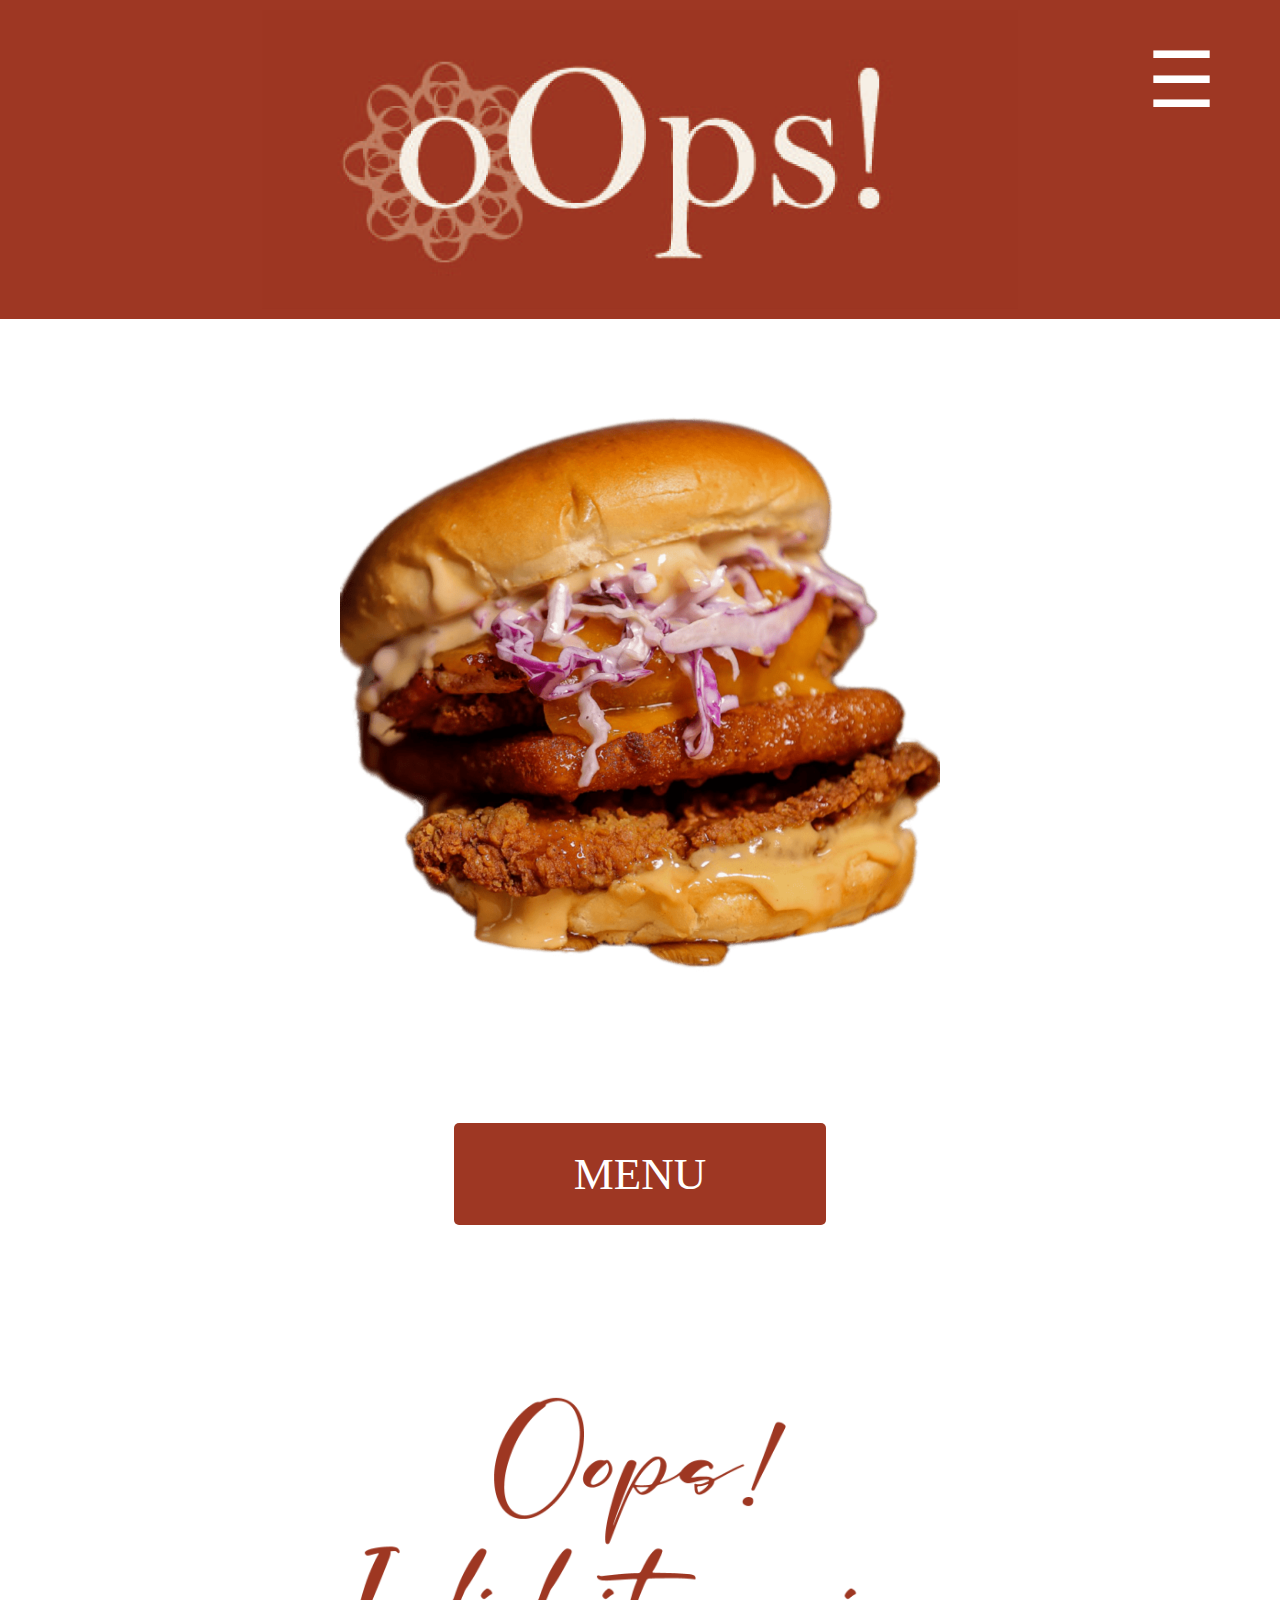
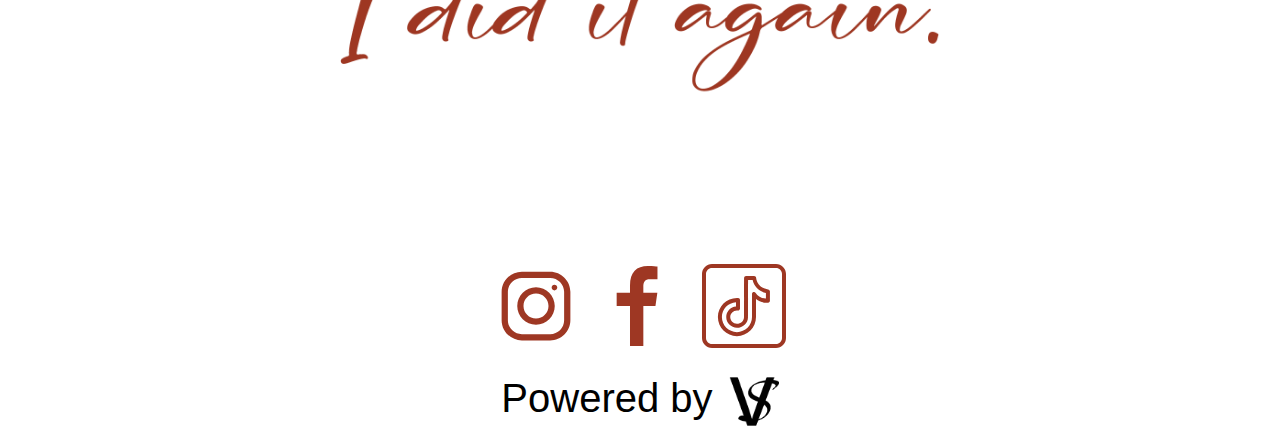
<file: index.html>
<!DOCTYPE html>
<html>
  <head>
    <link rel="stylesheet" href="style.css" />
  </head>
  <body>
    <div class="content">
      <div class="header_logo">
        <img src="images/logo/oops_logo_croped.png" class="logo" />
      </div>
      <br /><br /><br />

      <!-- Image Slider -->
      <div class="slider">
        <img class="slides" src="images/items/Bomba-Chicken.png" />
        <img class="slides" src="images/items/Royal-Beef-Burger.png" />
        <img class="slides" src="images/items/Royal-Chicken-Burger.png" />
      </div>

      <!-- Side Menu Button -->
      <div class="side-menu-button" onclick="toggleSideMenu()">☰</div>

      <!-- Side Menu -->
      <div class="side-menu" id="sideMenu">
        <center>
          <a
            href="javascript:void(0)"
            class="closebtn"
            onclick="closeSideMenu()"
            >×</a
          >
          <a href="index.html">HOME</a>
          <a href="menu.html">MENU</a>
          <a href="about.html">ABOUT US</a>
        </center>
      </div>
      <button class="menu-button"><a href="menu.html">MENU</a></button>

      <img
        src="images/logo/oops_slogan_web.png"
        alt="slogan-image"
        class="slogan-image"
      />
    </div>
    <footer>
      <center>
        <a
          href="https://www.instagram.com/oops.restocafe?igsh=MXNtM2dkODE5M3Z3cw%3D%3D&utm_source=qr"
          target="_blank"
        >
          <svg
            xmlns="http://www.w3.org/2000/svg"
            x="0px"
            y="0px"
            width="100"
            height="100"
            viewBox="0,0,256,256"
          >
            <g
              fill="#9e3723"
              fill-rule="nonzero"
              stroke="none"
              stroke-width="1"
              stroke-linecap="butt"
              stroke-linejoin="miter"
              stroke-miterlimit="10"
              stroke-dasharray=""
              stroke-dashoffset="0"
              font-family="none"
              font-weight="none"
              font-size="none"
              text-anchor="none"
              style="mix-blend-mode: normal"
            >
              <g transform="scale(8,8)">
                <path
                  d="M11.46875,5c-3.55078,0 -6.46875,2.91406 -6.46875,6.46875v9.0625c0,3.55078 2.91406,6.46875 6.46875,6.46875h9.0625c3.55078,0 6.46875,-2.91406 6.46875,-6.46875v-9.0625c0,-3.55078 -2.91406,-6.46875 -6.46875,-6.46875zM11.46875,7h9.0625c2.47266,0 4.46875,1.99609 4.46875,4.46875v9.0625c0,2.47266 -1.99609,4.46875 -4.46875,4.46875h-9.0625c-2.47266,0 -4.46875,-1.99609 -4.46875,-4.46875v-9.0625c0,-2.47266 1.99609,-4.46875 4.46875,-4.46875zM21.90625,9.1875c-0.50391,0 -0.90625,0.40234 -0.90625,0.90625c0,0.50391 0.40234,0.90625 0.90625,0.90625c0.50391,0 0.90625,-0.40234 0.90625,-0.90625c0,-0.50391 -0.40234,-0.90625 -0.90625,-0.90625zM16,10c-3.30078,0 -6,2.69922 -6,6c0,3.30078 2.69922,6 6,6c3.30078,0 6,-2.69922 6,-6c0,-3.30078 -2.69922,-6 -6,-6zM16,12c2.22266,0 4,1.77734 4,4c0,2.22266 -1.77734,4 -4,4c-2.22266,0 -4,-1.77734 -4,-4c0,-2.22266 1.77734,-4 4,-4z"
                ></path>
              </g>
            </g></svg
        ></a>

        <a
          href="https://www.facebook.com/share/kappNEr9CasqV6Mh/?mibextid=LQQJ4d"
          target="_blank"
        >
          <svg
            xmlns="http://www.w3.org/2000/svg"
            x="0px"
            y="0px"
            width="100"
            height="100"
            viewBox="0,0,256,256"
          >
            <g
              fill="#9e3723"
              fill-rule="nonzero"
              stroke="none"
              stroke-width="1"
              stroke-linecap="butt"
              stroke-linejoin="miter"
              stroke-miterlimit="10"
              stroke-dasharray=""
              stroke-dashoffset="0"
              font-family="none"
              font-weight="none"
              font-size="none"
              text-anchor="none"
              style="mix-blend-mode: normal"
            >
              <g transform="scale(8.53333,8.53333)">
                <path
                  d="M12,27v-12h-4v-4h4v-2.148c0,-4.067 1.981,-5.852 5.361,-5.852c1.619,0 2.475,0.12 2.88,0.175v3.825h-2.305c-1.435,0 -1.936,0.757 -1.936,2.291v1.709h4.205l-0.571,4h-3.634v12z"
                ></path>
              </g>
            </g></svg
        ></a>

        <a
          href="https://www.instagram.com/oops.restocafe?igsh=MXNtM2dkODE5M3Z3cw%3D%3D&utm_source=qr"
          target="_blank"
        >
          <svg
            xmlns="http://www.w3.org/2000/svg"
            x="0px"
            y="0px"
            width="100"
            height="100"
            viewBox="0,0,256,256"
          >
            <g
              fill="#9e3723"
              fill-rule="nonzero"
              stroke="none"
              stroke-width="1"
              stroke-linecap="butt"
              stroke-linejoin="miter"
              stroke-miterlimit="10"
              stroke-dasharray=""
              stroke-dashoffset="0"
              font-family="none"
              font-weight="none"
              font-size="none"
              text-anchor="none"
              style="mix-blend-mode: normal"
            >
              <g transform="scale(5.12,5.12)">
                <path
                  d="M9,4c-2.75042,0 -5,2.24958 -5,5v32c0,2.75042 2.24958,5 5,5h32c2.75042,0 5,-2.24958 5,-5v-32c0,-2.75042 -2.24958,-5 -5,-5zM9,6h32c1.67158,0 3,1.32842 3,3v32c0,1.67158 -1.32842,3 -3,3h-32c-1.67158,0 -3,-1.32842 -3,-3v-32c0,-1.67158 1.32842,-3 3,-3zM26.04297,10c-0.5515,0.00005 -0.99887,0.44655 -1,0.99805c0,0 -0.01098,4.87522 -0.02148,9.76172c-0.0053,2.44325 -0.01168,4.88902 -0.01562,6.73047c-0.00394,1.84145 -0.00586,3.0066 -0.00586,3.10352c0,1.81526 -1.64858,3.29883 -3.52734,3.29883c-1.86379,0 -3.35156,-1.48972 -3.35156,-3.35352c0,-1.86379 1.48777,-3.35156 3.35156,-3.35156c0.06314,0 0.1904,0.02075 0.4082,0.04688c0.28415,0.03406 0.56927,-0.05523 0.78323,-0.24529c0.21396,-0.19006 0.33624,-0.46267 0.33591,-0.74885v-4.20117c-0.00005,-0.528 -0.41054,-0.965 -0.9375,-0.99805c-0.15583,-0.0098 -0.35192,-0.0293 -0.58984,-0.0293c-5.24953,0 -9.52734,4.27782 -9.52734,9.52734c0,5.24953 4.27782,9.52734 9.52734,9.52734c5.24938,0 9.52734,-4.27782 9.52734,-9.52734v-9.04883c1.45461,1.16341 3.26752,1.90039 5.26953,1.90039c0.27306,0 0.53277,-0.01618 0.78125,-0.03906c0.51463,-0.04749 0.90832,-0.47927 0.9082,-0.99609v-4.66992c0.0003,-0.52448 -0.40463,-0.9601 -0.92773,-0.99805c-3.14464,-0.22561 -5.65141,-2.67528 -5.97852,-5.79102c-0.05305,-0.50925 -0.48214,-0.89619 -0.99414,-0.89648zM27.04102,12h2.28125c0.72678,3.2987 3.30447,5.8144 6.63672,6.44531v2.86523c-2.13887,-0.10861 -4.01749,-1.1756 -5.12305,-2.85742c-0.24284,-0.36962 -0.69961,-0.53585 -1.12322,-0.40877c-0.4236,0.12708 -0.71344,0.51729 -0.71272,0.95955v11.53516c0,4.16848 -3.35873,7.52734 -7.52734,7.52734c-4.16848,0 -7.52734,-3.35887 -7.52734,-7.52734c0,-4.00052 3.12077,-7.17588 7.05469,-7.43164v2.17578c-2.71358,0.25252 -4.87891,2.47904 -4.87891,5.25586c0,2.94421 2.40735,5.35352 5.35156,5.35352c2.92924,0 5.52734,-2.30609 5.52734,-5.29883c0,0.04892 0.00186,-1.25818 0.00586,-3.09961c0.0039,-1.84143 0.01037,-4.28722 0.01563,-6.73047c0.0094,-4.3869 0.0177,-7.91447 0.01953,-8.76367z"
                ></path>
              </g>
            </g></svg
        ></a>

        <div class="powered-by">
          <a href="https://www.instagram.com/thevisualspark">
            Powered by
            <img src="images/logo/vs_logo.png" alt="Logo" class="footer-logo"
          /></a>
        </div>
      </center>
    </footer>
    <script type="text/javascript" src="app.js"></script>
  </body>
</html>
</file>
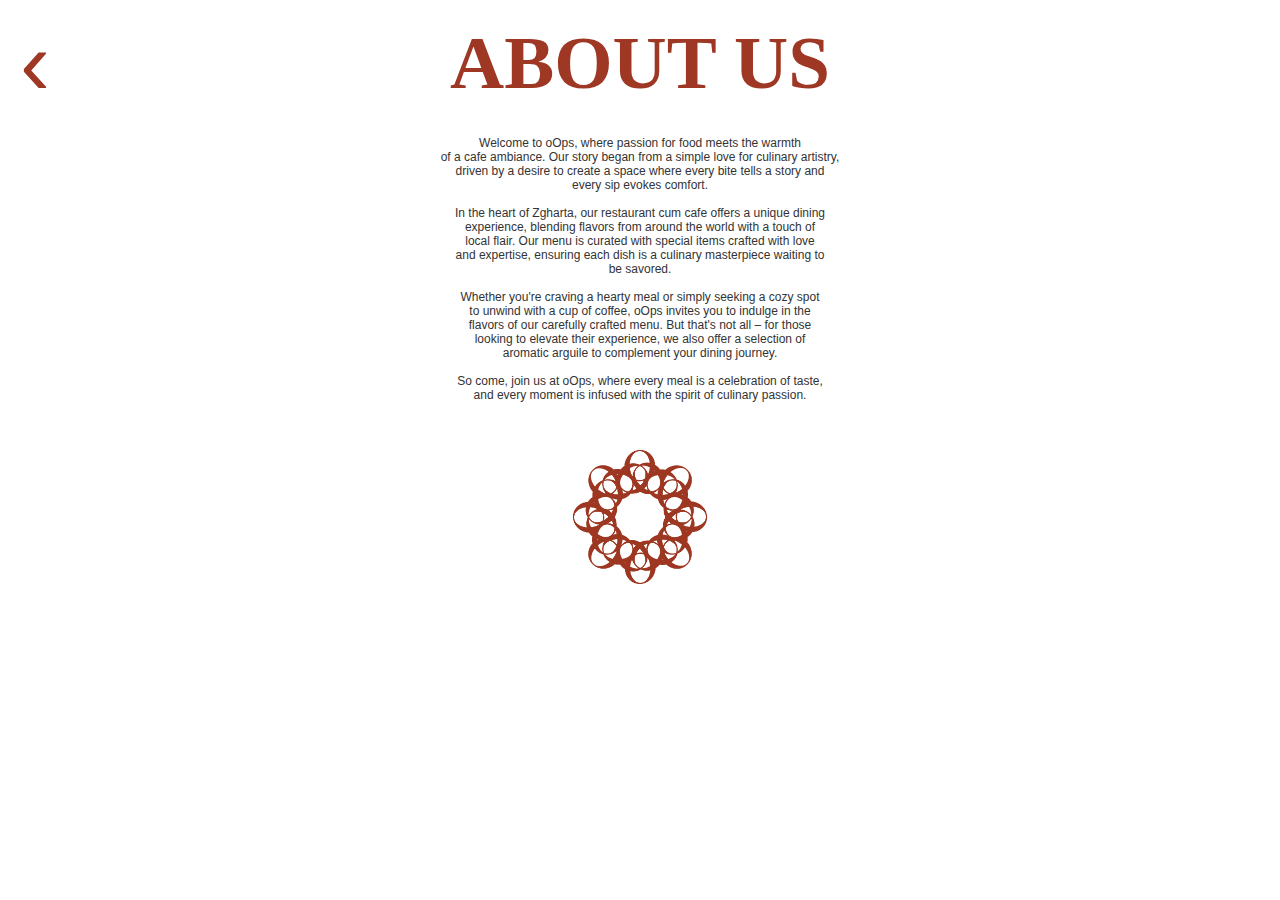
<file: about.html>
<!DOCTYPE html>
<html>
  <head>
    <link rel="stylesheet" href="style.css" />
  </head>
  <body>
    <div class="header">
      <a href="index.html" class="back-button">‹</a>
      <h1>ABOUT US</h1>
    </div>
    <p class="about-us-description">
      Welcome to oOps, where passion for food meets the warmth <br />
      of a cafe
      ambiance.
      Our story began from a simple love for culinary artistry,<br />
      driven by a desire to create a space where every bite tells a story and<br />
      every sip evokes comfort.<br />
      <br />
      In the heart of Zgharta, our restaurant cum cafe offers a unique dining<br />
      experience, blending flavors from around the world with a touch of<br />
      local flair. Our menu is curated with special items crafted with love<br />
      and expertise, ensuring each dish is a culinary masterpiece waiting to<br />
      be savored.<br /><br />
      Whether you're craving a hearty meal or simply seeking a cozy spot<br />
      to unwind with a cup of coffee, oOps invites you to indulge in the<br />
      flavors of our carefully crafted menu. But that's not all – for those<br />
      looking to elevate their experience, we also offer a selection of<br />
      aromatic arguile to complement your dining journey.<br /><br />
      So come, join us at oOps, where every meal is a celebration of taste,<br />
      and every moment is infused with the spirit of culinary passion.<br />
    </p>
    <img src="images/logo/oops_symbol.png" alt="Logo" class="about-us-logo" />

    <script type="text/javascript" src="app.js"></script>
  </body>
</html>
</file>
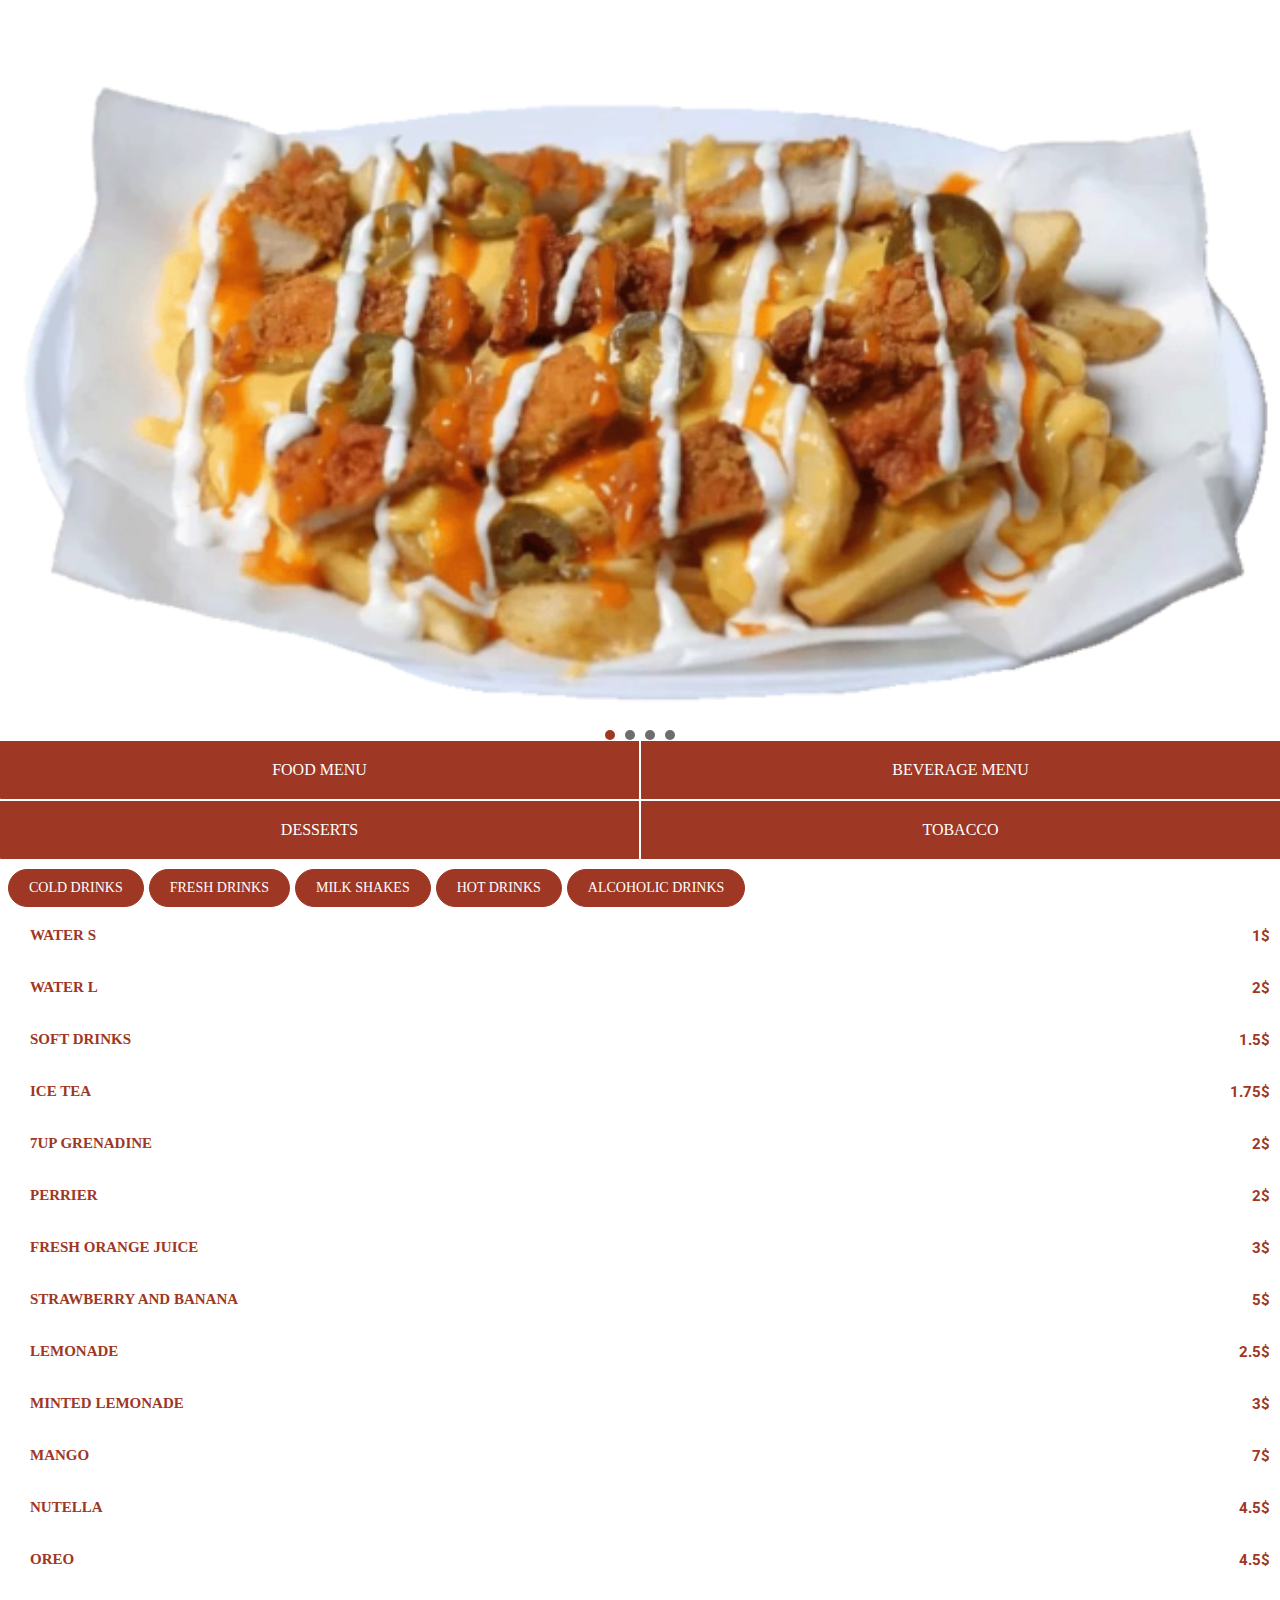
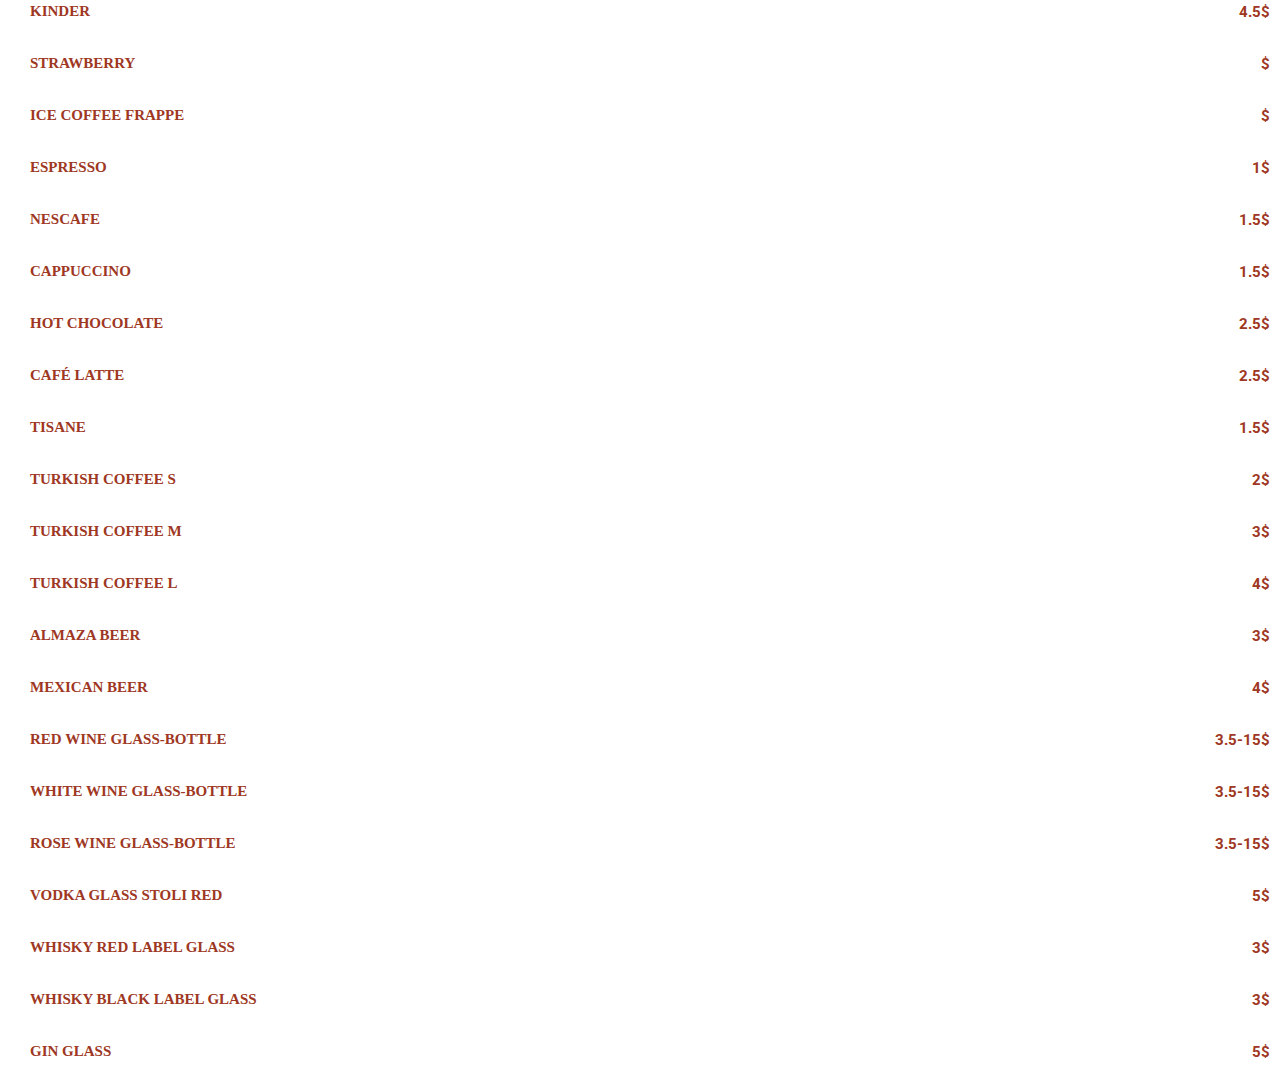
<file: beverage.html>
<!DOCTYPE html>
<html lang="en">
  <head>
    <meta charset="UTF-8" />
    <meta name="viewport" content="width=device-width, initial-scale=1.0" />
    <link rel="stylesheet" href="style-menu.css" />
    <link rel="preconnect" href="https://fonts.googleapis.com" />
    <link rel="preconnect" href="https://fonts.gstatic.com" crossorigin />
    <link
      href="https://fonts.googleapis.com/css2?family=Roboto:ital,wght@0,100;0,300;0,400;0,500;0,700;0,900;1,100;1,300;1,400;1,500;1,700;1,900&display=swap"
      rel="stylesheet"
    />
    <title>Menu Slider</title>
  </head>
  <body>
    <!-- Image Slider -->
    <!-- Image Slider -->
    <div class="slider">
      <div class="slides-container">
        <div class="slide active">
          <img src="images/items/Cheese-Fries.png" alt="1 Image" />
        </div>
        <div class="slide">
          <img src="images/items/Cheese-Fries.png" alt="2 Image" />
        </div>
        <div class="slide">
          <img src="images/items/Cheese-Fries.png" alt="3 Image" />
        </div>
        <div class="slide">
          <img src="images/items/Cheese-Fries.png" alt="4 Image" />
        </div>
        <!-- Add more slides as needed -->
      </div>
      <div class="dots-container">
        <!-- The dots will be generated by JavaScript -->
      </div>
    </div>

    <div class="menu-buttons-container">
      <button class="menu-button"><a href="menu.html">FOOD MENU</a></button>
      <button class="menu-button">
        <a href="beverage.html">BEVERAGE MENU</a>
      </button>
    </div>

    <div class="menu-buttons-container additional menu">
      <button class="menu-button"><a href="desserts.html">DESSERTS</a></button>
      <button class="menu-button"><a href="tobacco.html">TOBACCO</a></button>
    </div>

    <div class="scrollable-menu">
      <button class="menu-item">COLD DRINKS</button>
      <button class="menu-item">Fresh drinks</button>
      <button class="menu-item">Milk shakes</button>
      <button class="menu-item">Hot Drinks</button>
      <button class="menu-item">Alcoholic Drinks</button>
      <!-- Add more buttons if needed -->
    </div>

    <div class="item-container" data-category="cold drinks">
      <div class="item-text">
        <h2 class="item-title">Water S</h2>
        <p class="item-description"></p>
      </div>
      <div class="item-price">1$</div>
    </div>

    <div class="item-container" data-category="cold drinks">
      <div class="item-text">
        <h2 class="item-title">Water L</h2>
        <p class="item-description"></p>
      </div>
      <div class="item-price">2$</div>
    </div>

    <div class="item-container" data-category="cold drinks">
      <div class="item-text">
        <h2 class="item-title">Soft drinks</h2>
        <p class="item-description"></p>
      </div>
      <div class="item-price">1.5$</div>
    </div>

    <div class="item-container" data-category="cold drinks">
      <div class="item-text">
        <h2 class="item-title">Ice tea</h2>
        <p class="item-description"></p>
      </div>
      <div class="item-price">1.75$</div>
    </div>

    <div class="item-container" data-category="cold drinks">
      <div class="item-text">
        <h2 class="item-title">7up Grenadine</h2>
        <p class="item-description"></p>
      </div>
      <div class="item-price">2$</div>
    </div>

    <div class="item-container" data-category="cold drinks">
      <div class="item-text">
        <h2 class="item-title">Perrier</h2>
        <p class="item-description"></p>
      </div>
      <div class="item-price">2$</div>
    </div>

    <div class="item-container" data-category="fresh drinks">
      <div class="item-text">
        <h2 class="item-title">Fresh orange juice</h2>
        <p class="item-description"></p>
      </div>
      <div class="item-price">3$</div>
    </div>

    <div class="item-container" data-category="fresh drinks">
      <div class="item-text">
        <h2 class="item-title">Strawberry and banana</h2>
        <p class="item-description"></p>
      </div>
      <div class="item-price">5$</div>
    </div>

    <div class="item-container" data-category="fresh drinks">
      <div class="item-text">
        <h2 class="item-title">Lemonade</h2>
        <p class="item-description"></p>
      </div>
      <div class="item-price">2.5$</div>
    </div>

    <div class="item-container" data-category="fresh drinks">
      <div class="item-text">
        <h2 class="item-title">Minted lemonade</h2>
        <p class="item-description"></p>
      </div>
      <div class="item-price">3$</div>
    </div>

    <div class="item-container" data-category="fresh drinks">
      <div class="item-text">
        <h2 class="item-title">Mango</h2>
        <p class="item-description"></p>
      </div>
      <div class="item-price">7$</div>
    </div>

    <div class="item-container" data-category="milk shakes">
      <div class="item-text">
        <h2 class="item-title">Nutella</h2>
        <p class="item-description"></p>
      </div>
      <div class="item-price">4.5$</div>
    </div>

    <div class="item-container" data-category="milk shakes">
      <div class="item-text">
        <h2 class="item-title">oreo</h2>
        <p class="item-description"></p>
      </div>
      <div class="item-price">4.5$</div>
    </div>

    <div class="item-container" data-category="milk shakes">
      <div class="item-text">
        <h2 class="item-title">kinder</h2>
        <p class="item-description"></p>
      </div>
      <div class="item-price">4.5$</div>
    </div>

    <div class="item-container" data-category="milk shakes">
      <div class="item-text">
        <h2 class="item-title">Strawberry</h2>
        <p class="item-description"></p>
      </div>
      <div class="item-price">$</div>
    </div>

    <div class="item-container" data-category="milk shakes">
      <div class="item-text">
        <h2 class="item-title">Ice coffee frappe</h2>
        <p class="item-description"></p>
      </div>
      <div class="item-price">$</div>
    </div>

    <div class="item-container" data-category="hot drinks">
      <div class="item-text">
        <h2 class="item-title">Espresso</h2>
        <p class="item-description"></p>
      </div>
      <div class="item-price">1$</div>
    </div>

    <div class="item-container" data-category="hot drinks">
      <div class="item-text">
        <h2 class="item-title">Nescafe</h2>
        <p class="item-description"></p>
      </div>
      <div class="item-price">1.5$</div>
    </div>

    <div class="item-container" data-category="hot drinks">
      <div class="item-text">
        <h2 class="item-title">Cappuccino</h2>
        <p class="item-description"></p>
      </div>
      <div class="item-price">1.5$</div>
    </div>

    <div class="item-container" data-category="hot drinks">
      <div class="item-text">
        <h2 class="item-title">Hot chocolate</h2>
        <p class="item-description"></p>
      </div>
      <div class="item-price">2.5$</div>
    </div>

    <div class="item-container" data-category="hot drinks">
      <div class="item-text">
        <h2 class="item-title">Café latte</h2>
        <p class="item-description"></p>
      </div>
      <div class="item-price">2.5$</div>
    </div>

    <div class="item-container" data-category="hot drinks">
      <div class="item-text">
        <h2 class="item-title">Tisane</h2>
        <p class="item-description"></p>
      </div>
      <div class="item-price">1.5$</div>
    </div>

    <div class="item-container" data-category="hot drinks">
      <div class="item-text">
        <h2 class="item-title">Turkish coffee S</h2>
        <p class="item-description"></p>
      </div>
      <div class="item-price">2$</div>
    </div>

    <div class="item-container" data-category="hot drinks">
      <div class="item-text">
        <h2 class="item-title">Turkish coffee m</h2>
        <p class="item-description"></p>
      </div>
      <div class="item-price">3$</div>
    </div>

    <div class="item-container" data-category="hot drinks">
      <div class="item-text">
        <h2 class="item-title">Turkish coffee l</h2>
        <p class="item-description"></p>
      </div>
      <div class="item-price">4$</div>
    </div>

    <div class="item-container" data-category="alcoholic drinks">
      <div class="item-text">
        <h2 class="item-title">Almaza Beer</h2>
        <p class="item-description"></p>
      </div>
      <div class="item-price">3$</div>
    </div>

    <div class="item-container" data-category="alcoholic drinks">
      <div class="item-text">
        <h2 class="item-title">Mexican beer</h2>
        <p class="item-description"></p>
      </div>
      <div class="item-price">4$</div>
    </div>

    <div class="item-container" data-category="alcoholic drinks">
      <div class="item-text">
        <h2 class="item-title">Red Wine glass-bottle</h2>
        <p class="item-description"></p>
      </div>
      <div class="item-price">3.5-15$</div>
    </div>

    <div class="item-container" data-category="alcoholic drinks">
      <div class="item-text">
        <h2 class="item-title">White wine glass-bottle</h2>
        <p class="item-description"></p>
      </div>
      <div class="item-price">3.5-15$</div>
    </div>

    <div class="item-container" data-category="alcoholic drinks">
      <div class="item-text">
        <h2 class="item-title">Rose wine glass-bottle</h2>
        <p class="item-description"></p>
      </div>
      <div class="item-price">3.5-15$</div>
    </div>

    <div class="item-container" data-category="alcoholic drinks">
      <div class="item-text">
        <h2 class="item-title">Vodka glass stoli red</h2>
        <p class="item-description"></p>
      </div>
      <div class="item-price">5$</div>
    </div>

    <div class="item-container" data-category="alcoholic drinks">
      <div class="item-text">
        <h2 class="item-title">Whisky red label glass</h2>
        <p class="item-description"></p>
      </div>
      <div class="item-price">3$</div>
    </div>

    <div class="item-container" data-category="alcoholik drinks">
      <div class="item-text">
        <h2 class="item-title">Whisky black label glass</h2>
        <p class="item-description"></p>
      </div>
      <div class="item-price">3$</div>
    </div>

    <div class="item-container" data-category="alcoholik drinks">
      <div class="item-text">
        <h2 class="item-title">Gin glass</h2>
        <p class="item-description"></p>
      </div>
      <div class="item-price">5$</div>
    </div>
  </body>
  <script>
    document.addEventListener("DOMContentLoaded", function () {
      // ... other code remains the same

      // Get all menu items and menu buttons
      const menuItems = document.querySelectorAll(".item-container");
      const menuButtons = document.querySelectorAll(".menu-item");

      // Function to show only items from a specific category
      function showCategoryItems(category) {
        // Loop through all items
        menuItems.forEach((item) => {
          // Check if the item's category matches the selected category
          if (
            item.getAttribute("data-category") === category ||
            category === "all"
          ) {
            item.style.display = ""; // Show item
          } else {
            item.style.display = "none"; // Hide item
          }
        });

        // Update buttons active state
        menuButtons.forEach((btn) => {
          if (
            btn.textContent.toLowerCase() === category ||
            category === "all"
          ) {
            btn.classList.add("active");
          } else {
            btn.classList.remove("active");
          }
        });
      }

      // Add click event to each menu button
      menuButtons.forEach((button) => {
        button.addEventListener("click", function () {
          // Pass the button's text content to the showCategoryItems function
          showCategoryItems(button.textContent.toLowerCase());
        });
      });

      // Initially show all items
      showCategoryItems("all");
    });
  </script>

  <script>
    document.addEventListener("DOMContentLoaded", function () {
      let currentSlide = 0;
      const slides = document.querySelectorAll(".slide");
      const totalSlides = slides.length;
      const slidesContainer = document.querySelector(".slides-container");
      const dotsContainer = document.querySelector(".dots-container");

      // Generate dots
      slides.forEach((slide, index) => {
        let dot = document.createElement("div");
        dot.classList.add("dot");
        if (index === 0) dot.classList.add("active");
        dotsContainer.appendChild(dot);
        dot.addEventListener("click", () => {
          goToSlide(index);
        });
      });

      const dots = document.querySelectorAll(".dot");

      function updateDots(currentSlide) {
        dots.forEach((dot, index) => {
          if (index === currentSlide) {
            dot.classList.add("active");
          } else {
            dot.classList.remove("active");
          }
        });
      }

      function goToSlide(slideIndex) {
        slidesContainer.style.transform = `translateX(-${slideIndex * 100}%)`;
        updateDots(slideIndex);
        currentSlide = slideIndex;
      }

      setInterval(function () {
        let nextSlide = (currentSlide + 1) % totalSlides;
        goToSlide(nextSlide);
      }, 1500); // Change slide every 1.5 seconds
    });
  </script>
</html>
</file>
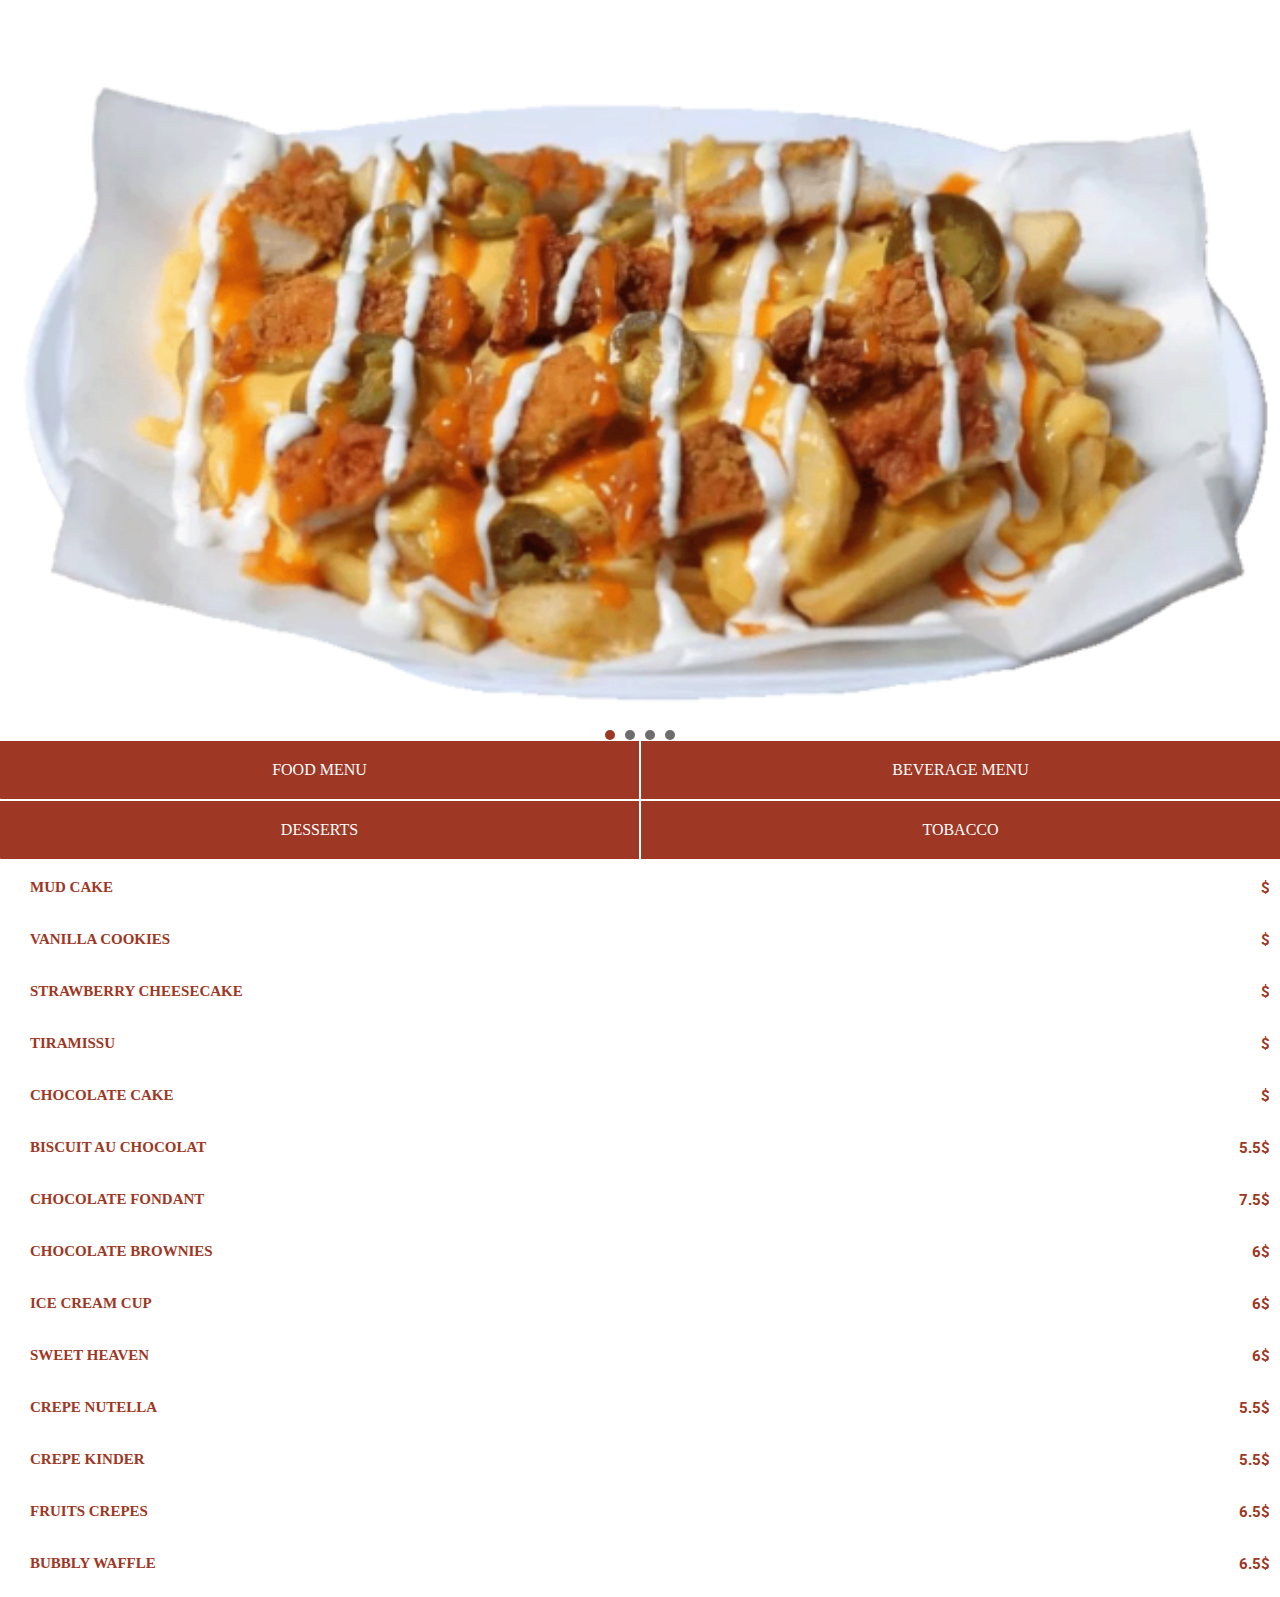
<file: desserts.html>
<!DOCTYPE html>
<html lang="en">
  <head>
    <meta charset="UTF-8" />
    <meta name="viewport" content="width=device-width, initial-scale=1.0" />
    <link rel="stylesheet" href="style-menu.css" />
    <link rel="preconnect" href="https://fonts.googleapis.com" />
    <link rel="preconnect" href="https://fonts.gstatic.com" crossorigin />
    <link
      href="https://fonts.googleapis.com/css2?family=Roboto:ital,wght@0,100;0,300;0,400;0,500;0,700;0,900;1,100;1,300;1,400;1,500;1,700;1,900&display=swap"
      rel="stylesheet"
    />
    <title>Menu Slider</title>
  </head>
  <body>
    <!-- Image Slider -->
    <!-- Image Slider -->
    <div class="slider">
      <div class="slides-container">
        <div class="slide active">
          <img src="images/items/Cheese-Fries.png" alt="1 Image" />
        </div>
        <div class="slide">
          <img src="images/items/Cheese-Fries.png" alt="2 Image" />
        </div>
        <div class="slide">
          <img src="images/items/Cheese-Fries.png" alt="3 Image" />
        </div>
        <div class="slide">
          <img src="images/items/Cheese-Fries.png" alt="4 Image" />
        </div>
        <!-- Add more slides as needed -->
      </div>
      <div class="dots-container">
        <!-- The dots will be generated by JavaScript -->
      </div>
    </div>

    <div class="menu-buttons-container">
      <button class="menu-button"><a href="menu.html">FOOD MENU</a></button>
      <button class="menu-button">
        <a href="beverage.html">BEVERAGE MENU</a>
      </button>
    </div>

    <div class="menu-buttons-container additional menu">
      <button class="menu-button"><a href="desserts.html">DESSERTS</a></button>
      <button class="menu-button"><a href="tobacco.html">TOBACCO</a></button>
    </div>

    <div class="item-container" data-category="desserts">
      <div class="item-text">
        <h2 class="item-title">Mud cake</h2>
        <p class="item-description"></p>
      </div>
      <div class="item-price">$</div>
    </div>

    <div class="item-container" data-category="desserts">
      <div class="item-text">
        <h2 class="item-title">Vanilla cookies</h2>
        <p class="item-description"></p>
      </div>
      <div class="item-price">$</div>
    </div>

    <div class="item-container" data-category="desserts">
      <div class="item-text">
        <h2 class="item-title">Strawberry cheesecake</h2>
        <p class="item-description"></p>
      </div>
      <div class="item-price">$</div>
    </div>

    <div class="item-container" data-category="desserts">
      <div class="item-text">
        <h2 class="item-title">Tiramissu</h2>
        <p class="item-description"></p>
      </div>
      <div class="item-price">$</div>
    </div>

    <div class="item-container" data-category="desserts">
      <div class="item-text">
        <h2 class="item-title">Chocolate cake</h2>
        <p class="item-description"></p>
      </div>
      <div class="item-price">$</div>
    </div>

    <div class="item-container" data-category="desserts">
      <div class="item-text">
        <h2 class="item-title">Biscuit au chocolat</h2>
        <p class="item-description"></p>
      </div>
      <div class="item-price">5.5$</div>
    </div>

    <div class="item-container" data-category="desserts">
      <div class="item-text">
        <h2 class="item-title">Chocolate Fondant</h2>
        <p class="item-description"></p>
      </div>
      <div class="item-price">7.5$</div>
    </div>

    <div class="item-container" data-category="desserts">
      <div class="item-text">
        <h2 class="item-title">Chocolate brownies</h2>
        <p class="item-description"></p>
      </div>
      <div class="item-price">6$</div>
    </div>

    <div class="item-container" data-category="desserts">
      <div class="item-text">
        <h2 class="item-title">Ice cream cup</h2>
        <p class="item-description"></p>
      </div>
      <div class="item-price">6$</div>
    </div>

    <div class="item-container" data-category="desserts">
      <div class="item-text">
        <h2 class="item-title">Sweet heaven</h2>
        <p class="item-description"></p>
      </div>
      <div class="item-price">6$</div>
    </div>

    <div class="item-container" data-category="desserts">
      <div class="item-text">
        <h2 class="item-title">Crepe Nutella</h2>
        <p class="item-description"></p>
      </div>
      <div class="item-price">5.5$</div>
    </div>

    <div class="item-container" data-category="desserts">
      <div class="item-text">
        <h2 class="item-title">Crepe kinder</h2>
        <p class="item-description"></p>
      </div>
      <div class="item-price">5.5$</div>
    </div>

    <div class="item-container" data-category="desserts">
      <div class="item-text">
        <h2 class="item-title">Fruits crepes</h2>
        <p class="item-description"></p>
      </div>
      <div class="item-price">6.5$</div>
    </div>

    <div class="item-container" data-category="desserts">
      <div class="item-text">
        <h2 class="item-title">Bubbly waffle</h2>
        <p class="item-description"></p>
      </div>
      <div class="item-price">6.5$</div>
    </div>
  </body>
  <script>
    document.addEventListener("DOMContentLoaded", function () {
      // ... other code remains the same

      // Get all menu items and menu buttons
      const menuItems = document.querySelectorAll(".item-container");
      const menuButtons = document.querySelectorAll(".menu-item");

      // Function to show only items from a specific category
      function showCategoryItems(category) {
        // Loop through all items
        menuItems.forEach((item) => {
          // Check if the item's category matches the selected category
          if (
            item.getAttribute("data-category") === category ||
            category === "all"
          ) {
            item.style.display = ""; // Show item
          } else {
            item.style.display = "none"; // Hide item
          }
        });

        // Update buttons active state
        menuButtons.forEach((btn) => {
          if (
            btn.textContent.toLowerCase() === category ||
            category === "all"
          ) {
            btn.classList.add("active");
          } else {
            btn.classList.remove("active");
          }
        });
      }

      // Add click event to each menu button
      menuButtons.forEach((button) => {
        button.addEventListener("click", function () {
          // Pass the button's text content to the showCategoryItems function
          showCategoryItems(button.textContent.toLowerCase());
        });
      });

      // Initially show all items
      showCategoryItems("all");
    });
  </script>

  <script>
    document.addEventListener("DOMContentLoaded", function () {
      let currentSlide = 0;
      const slides = document.querySelectorAll(".slide");
      const totalSlides = slides.length;
      const slidesContainer = document.querySelector(".slides-container");
      const dotsContainer = document.querySelector(".dots-container");

      // Generate dots
      slides.forEach((slide, index) => {
        let dot = document.createElement("div");
        dot.classList.add("dot");
        if (index === 0) dot.classList.add("active");
        dotsContainer.appendChild(dot);
        dot.addEventListener("click", () => {
          goToSlide(index);
        });
      });

      const dots = document.querySelectorAll(".dot");

      function updateDots(currentSlide) {
        dots.forEach((dot, index) => {
          if (index === currentSlide) {
            dot.classList.add("active");
          } else {
            dot.classList.remove("active");
          }
        });
      }

      function goToSlide(slideIndex) {
        slidesContainer.style.transform = `translateX(-${slideIndex * 100}%)`;
        updateDots(slideIndex);
        currentSlide = slideIndex;
      }

      setInterval(function () {
        let nextSlide = (currentSlide + 1) % totalSlides;
        goToSlide(nextSlide);
      }, 1500); // Change slide every 1.5 seconds
    });
  </script>
</html>
</file>
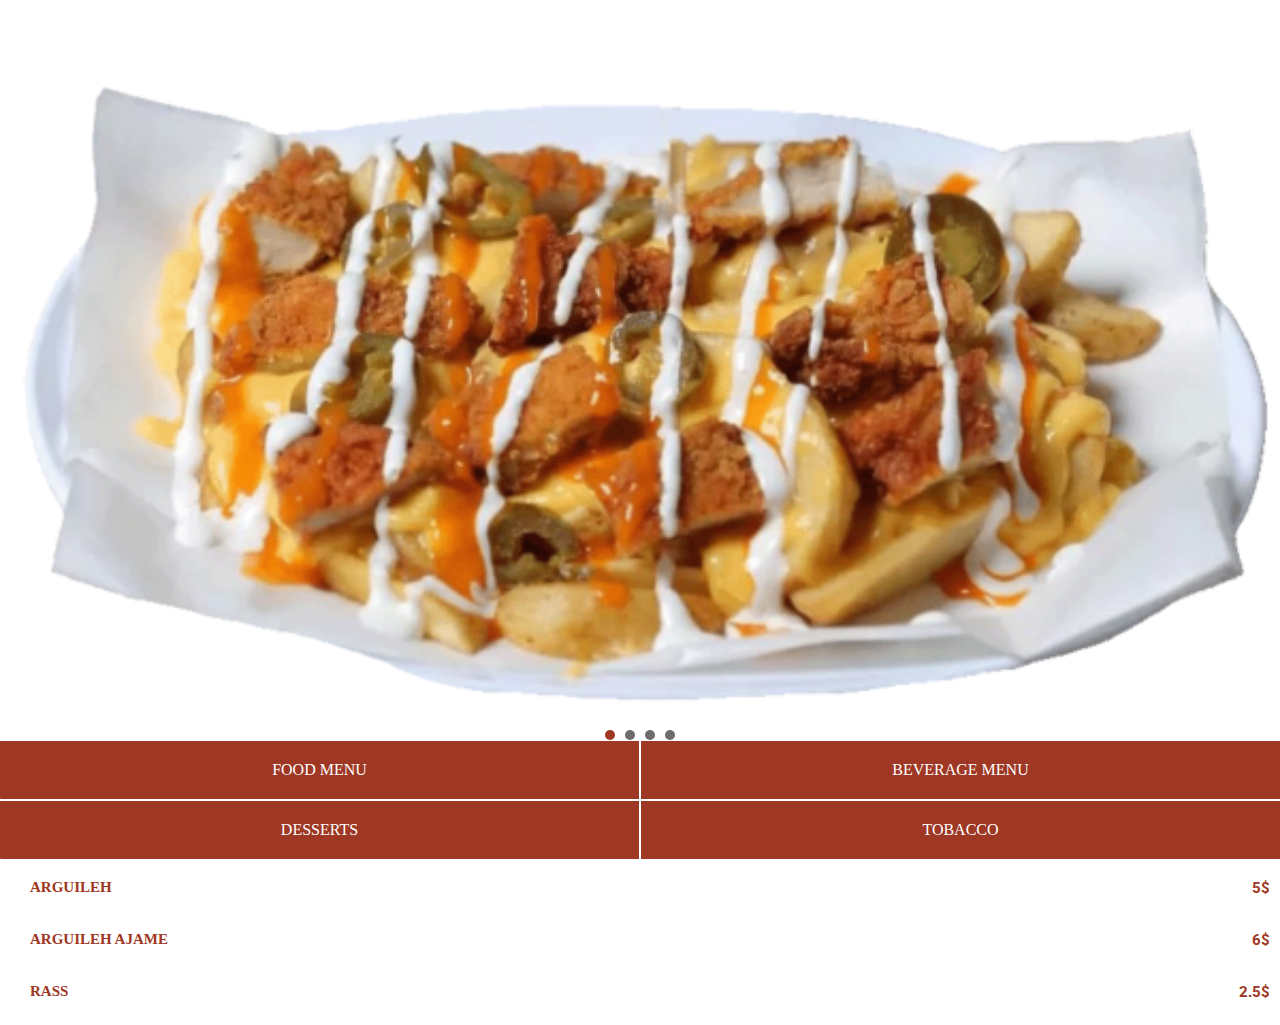
<file: tobacco.html>
<!DOCTYPE html>
<html lang="en">
  <head>
    <meta charset="UTF-8" />
    <meta name="viewport" content="width=device-width, initial-scale=1.0" />
    <link rel="stylesheet" href="style-menu.css" />
    <link rel="preconnect" href="https://fonts.googleapis.com" />
    <link rel="preconnect" href="https://fonts.gstatic.com" crossorigin />
    <link
      href="https://fonts.googleapis.com/css2?family=Roboto:ital,wght@0,100;0,300;0,400;0,500;0,700;0,900;1,100;1,300;1,400;1,500;1,700;1,900&display=swap"
      rel="stylesheet"
    />
    <title>Menu Slider</title>
  </head>
  <body>
    <!-- Image Slider -->
    <!-- Image Slider -->
    <div class="slider">
      <div class="slides-container">
        <div class="slide active">
          <img src="images/items/Cheese-Fries.png" alt="1 Image" />
        </div>
        <div class="slide">
          <img src="images/items/Cheese-Fries.png" alt="2 Image" />
        </div>
        <div class="slide">
          <img src="images/items/Cheese-Fries.png" alt="3 Image" />
        </div>
        <div class="slide">
          <img src="images/items/Cheese-Fries.png" alt="4 Image" />
        </div>
        <!-- Add more slides as needed -->
      </div>
      <div class="dots-container">
        <!-- The dots will be generated by JavaScript -->
      </div>
    </div>

    <div class="menu-buttons-container">
      <button class="menu-button"><a href="menu.html">FOOD MENU</a></button>
      <button class="menu-button">
        <a href="beverage.html">BEVERAGE MENU</a>
      </button>
    </div>

    <div class="menu-buttons-container additional menu">
      <button class="menu-button"><a href="desserts.html">DESSERTS</a></button>
      <button class="menu-button"><a href="tobacco.html">TOBACCO</a></button>
    </div>

    <div class="item-container" data-category="tobacco">
      <div class="item-text">
        <h2 class="item-title">Arguileh</h2>
        <p class="item-description"></p>
      </div>
      <div class="item-price">5$</div>
    </div>

    <div class="item-container" data-category="tobacco">
      <div class="item-text">
        <h2 class="item-title">Arguileh ajame</h2>
        <p class="item-description"></p>
      </div>
      <div class="item-price">6$</div>
    </div>

    <div class="item-container" data-category="tobacco">
      <div class="item-text">
        <h2 class="item-title">Rass</h2>
        <p class="item-description"></p>
      </div>
      <div class="item-price">2.5$</div>
    </div>
  </body>
  <script>
    document.addEventListener("DOMContentLoaded", function () {
      // ... other code remains the same

      // Get all menu items and menu buttons
      const menuItems = document.querySelectorAll(".item-container");
      const menuButtons = document.querySelectorAll(".menu-item");

      // Function to show only items from a specific category
      function showCategoryItems(category) {
        // Loop through all items
        menuItems.forEach((item) => {
          // Check if the item's category matches the selected category
          if (
            item.getAttribute("data-category") === category ||
            category === "all"
          ) {
            item.style.display = ""; // Show item
          } else {
            item.style.display = "none"; // Hide item
          }
        });

        // Update buttons active state
        menuButtons.forEach((btn) => {
          if (
            btn.textContent.toLowerCase() === category ||
            category === "all"
          ) {
            btn.classList.add("active");
          } else {
            btn.classList.remove("active");
          }
        });
      }

      // Add click event to each menu button
      menuButtons.forEach((button) => {
        button.addEventListener("click", function () {
          // Pass the button's text content to the showCategoryItems function
          showCategoryItems(button.textContent.toLowerCase());
        });
      });

      // Initially show all items
      showCategoryItems("all");
    });
  </script>

  <script>
    document.addEventListener("DOMContentLoaded", function () {
      let currentSlide = 0;
      const slides = document.querySelectorAll(".slide");
      const totalSlides = slides.length;
      const slidesContainer = document.querySelector(".slides-container");
      const dotsContainer = document.querySelector(".dots-container");

      // Generate dots
      slides.forEach((slide, index) => {
        let dot = document.createElement("div");
        dot.classList.add("dot");
        if (index === 0) dot.classList.add("active");
        dotsContainer.appendChild(dot);
        dot.addEventListener("click", () => {
          goToSlide(index);
        });
      });

      const dots = document.querySelectorAll(".dot");

      function updateDots(currentSlide) {
        dots.forEach((dot, index) => {
          if (index === currentSlide) {
            dot.classList.add("active");
          } else {
            dot.classList.remove("active");
          }
        });
      }

      function goToSlide(slideIndex) {
        slidesContainer.style.transform = `translateX(-${slideIndex * 100}%)`;
        updateDots(slideIndex);
        currentSlide = slideIndex;
      }

      setInterval(function () {
        let nextSlide = (currentSlide + 1) % totalSlides;
        goToSlide(nextSlide);
      }, 1500); // Change slide every 1.5 seconds
    });
  </script>
</html>
</file>
<file: style.css>
* {
  margin: 0;
  padding: 0;
  box-sizing: border-box;
  font-family: Arial, Helvetica, sans-serif;
}
body {
  background-color: white;
}
.header_logo {
  background-color: #9e3723;
  display: flex;
  justify-content: center;
  align-items: center;
  padding: 10px;
}

.logo {
  max-width: 60%;
  height: auto;
}

/* Side Menu Button Styling */
.side-menu-button {
  color: white;
  position: fixed;
  top: 4vh; /* Adjusted for better visibility on various devices */
  right: 5%; /* Use percentage for better responsiveness */
  font-size: 6vw; /* Adjusts size based on viewport width */
  cursor: pointer;
  z-index: 1000;
}

/* Side Menu Styling */
.side-menu {
  height: 100%;
  width: 0; /* Initially hidden */
  position: fixed;
  z-index: 999;
  top: 0;
  right: 0;
  background-color: #9e3723;
  overflow-x: hidden;
  transition: width 0.5s ease-in-out;
  display: flex; /* Makes .side-menu a flex container */
  flex-direction: column; /* Stacks child elements vertically */
  justify-content: center; /* Centers child elements vertically */
  align-items: center; /* Centers child elements horizontally */
  padding-top: 0; /* Adjust or remove as needed */
}

.side-menu a {
  padding: 8px 8px 8px 4vw; /* Adjusted for responsiveness */
  text-decoration: none;
  font-size: 5vw; /* Adjusted for responsiveness */
  color: white;
  display: block;
  transition: 0.3s;
  margin-bottom: 80px;
  font-size: 80px;
}

.closebtn {
  position: absolute;
  top: 0;
  right: 25px;
  font-size: 36px;
  margin-left: 50px;
  color: white;
}

.slider {
  max-width: 600px; /* Adjust based on desired width */
  margin: 20px auto 10px; /* Centers the slider */
  position: relative;
}

.slides {
  width: 100%;
  height: auto;
  visibility: hidden; /* Use visibility instead of display */
  opacity: 0; /* Start with zero opacity */
  transition: visibility 0s, opacity 1s ease-in-out; /* Add transition for visibility */
  position: absolute; /* Position slides absolutely within the relative container */
}

.showSlide {
  visibility: visible; /* Make the slide visible */
  opacity: 1; /* Fully visible */
  transition: visibility 0s 0s, opacity 1s ease-in-out; /* Adjust transition timing */
}

.menu-button {
  display: block;
  margin: 750px auto 40px; /* Adjusted top margin and bottom margin for spacing */
  padding: 25px 120px;
  background-color: #9e3723;
  color: white;
  border: none;
  border-radius: 5px;
  cursor: pointer;
  font-size: 45px;
}

.slogan-image {
  display: block;
  margin: 160px auto; /* Adjust top margin to control spacing from the menu button above */
  width: 600px; /* Adjust width as needed */
  height: auto; /* Keeps the aspect ratio */
}

.footer {
  text-align: center; /* Centers the inline or inline-block elements */
  width: 100%; /* Ensures the footer spans the full width of its container */
  margin-top: auto; /* Optional: Pushes the footer to the bottom if the page content is not tall enough */
  padding: 20px 0; /* Adds some padding above and below your SVGs */
}

svg {
  vertical-align: middle; /* Aligns SVGs vertically if they have different heights */
}
.content {
  flex-grow: 1; /* Allows this container to grow and take up available space */
}
html,
body {
  height: 100%; /* Necessary for flexbox layout */
  display: flex;
  flex-direction: column; /* Stacks content vertically */
}

body > * {
  flex-shrink: 0; /* Prevents children of body from shrinking */
}

body {
  flex-grow: 1; /* Allows the body to grow to fill available space, pushing the footer down */
  margin: 0; /* Resets any default margin */
}
.footer-logo {
  vertical-align: middle; /* Aligns the logo vertically in the middle of the text */
  width: 50px; /* Adjusts the width of the logo */
  margin-left: 5px; /* Adds some space between the text and the logo */
}
.powered-by {
  margin-bottom: 10px;
  margin-top: 20px;
  font-size: 40px; /* Adjusts the font size of the text */
}
.powered-by a {
  text-decoration: none;
  color: black;
}
.header {
  display: flex;
  align-items: center;
  justify-content: center;
  position: relative;
  padding: 20px;
}

.header h1 {
  font-family: "bellmt";
  margin: 0;
  font-size: 75px; /* Adjust size as needed */
  color: #9e3723; /* Adjust color as needed */
}

.back-button {
  position: absolute;
  left: 20px; /* Adjust as needed */
  font-size: 90px; /* Adjust size as needed */
  color: #9e3723; /* Adjust color as needed */
  text-decoration: none;
}
.about-us-description {
  font-family: Arial, Helvetica, sans-serif; /* Example font, replace with your choice */
  font-size: 12px; /* Example size, adjust as needed */
  color: #333333; /* Dark grey color, adjust as needed */
  text-align: center; /* Center the text under the header */
  margin-top: 10px; /* Add space between the header and the text */
}

.about-us-logo {
  display: block;
  margin: 40px auto; /* Adjusts the top and bottom margin, auto centers horizontally */
  width: 150px; /* Adjust width as needed */
  height: auto; /* Maintains aspect ratio */
}
.menu-button a {
  text-decoration: none;
  color: white;
  font-family: "bellmt";
}
/* Responsive adjustments for smaller screens */
@media screen and (max-width: 600px) {
  .side-menu-button {
    font-size: 8vw;
  }

  .side-menu a {
    font-size: 6vw;
  }

  .logo {
    max-width: 70%; /* Adjust logo size on smaller screens */
  }
}
</file>
<file: style-menu.css>
* {
  margin: 0;
  padding: 0;
  box-sizing: border-box;
}

body {
  font-family: "Arial", sans-serif;
  background: white; /* This is a placeholder color */
}

.slider {
  position: relative;
  overflow: hidden;
  max-width: 100%;
}

.slides-container {
  position: relative;
  white-space: nowrap;
  font-size: 0; /* Removes spacing between inline-block elements */
}

.slide {
  display: inline-block;
  vertical-align: top;
  width: 100%;
  transition: transform 2s ease;
}

.dots-container {
  text-align: center;
  position: absolute;
  bottom: -2px;
  left: 50%;
  transform: translateX(-50%);
}

.dot {
  display: inline-block;
  height: 10px;
  width: 10px;
  border-radius: 50%;
  background-color: rgb(110, 108, 108);
  margin: 0 5px;
  cursor: pointer;
}

.dot.active {
  background-color: #9e3723; /* or any color that indicates an active state */
}

.slide img {
  width: 100%; /* This ensures the image stretches to the container width */
  height: auto; /* This maintains the aspect ratio */
}

.active {
  opacity: 1;
}

.menu-buttons-container {
  margin-top: -1px; /* Adjust this value as needed */
  margin-bottom: 2.5px;
  display: flex; /* Use flexbox to align items */
  justify-content: space-between; /* Aligns children to the edges of the container */
}

.menu-button {
  flex: 1; /* Each button will take up an equal amount of space */
  font-family: "bellmt";
  background-color: #9e3723; /* Button background color */
  color: white; /* Text color */
  border: none;
  padding: 20px; /* Button padding */
  font-size: 16px; /* Text size */
  cursor: pointer;
  transition: background-color 0.3s;
  text-align: center; /* Center button text */
}

.menu-button:first-child {
  margin-right: 2px; /* Adds a small gap between the buttons */
  border-bottom-left-radius: 1px;
}

.menu-button:last-child {
  margin-left: 0px; /* Adds a small gap between the buttons */
}

.menu-button:hover {
  background-color: #7d2f1d; /* Darker shade for hover effect */
}

/* Style for the scrollable menu container */
.scrollable-menu {
  padding-left: 8px;
  display: flex;
  overflow-x: auto;
  white-space: nowrap;
  margin: 10px 0;
}

/* Style for each menu button */
.menu-item {
  text-transform: uppercase;
  font-family: "bellmt";
  display: inline-block;
  background-color: white;
  color: #9e3723;
  border: 1px solid #9e3723;
  padding: 10px 20px;
  margin-right: 5px; /* Space between buttons */
  font-size: 14px;
  cursor: pointer;
  transition: background-color 0.3s;
  border-radius: 25px; /* Rounded borders for buttons */
}

/* Style for the active or selected button */
.menu-item.active,
.menu-item:hover {
  background-color: #9e3723;
  border-color: #9e3723;
  color: white;
}

/* Remove scrollbar appearance */
.scrollable-menu::-webkit-scrollbar {
  display: none;
}

/* For non-webkit browsers */
.scrollable-menu {
  -ms-overflow-style: none; /* IE and Edge */
  scrollbar-width: none; /* Firefox */
}

.item-container {
  display: flex;
  align-items: flex-start; /* Align items to the top */
  justify-content: space-between;
  background-color: white; /* Change to match your desired background color */
  padding: 10px;
  padding-left: 30px;
  border-radius: 10px; /* Adjust as needed for rounded corners */
  margin: 10px 0; /* Space between items */
}

.item-text {
  flex-grow: 1; /* Allows the text container to grow and fill space */
}

.item-title {
  text-transform: uppercase;
  font-family: "bell mt"; /* Change to the font you want */
  font-size: 15px; /* Adjust the size as needed */
  font-weight: bold; /* Make the title bold */
  color: #9e3723; /* Color of the text */
  margin: 0 0 5px 0; /* Add some space below the title */
}

.item-description {
  font-family: "Arial", sans-serif; /* Change to the font you want */
  font-size: 12px; /* Adjust the size as needed */
  color: black; /* Color of the text */
  margin: 0; /* Resets margin */
}

.item-price {
  font-family: "Roboto", light, sans-serif; /* Change to the font you want */
  font-size: 15px; /* Adjust the size as needed */
  font-weight: bold; /* Make the price bold */
  color: #9e3723; /* Color of the price */
  margin: 0; /* Resets margin */
}
.menu-button a{
  text-decoration: none;
  color: white;
}
</file>
